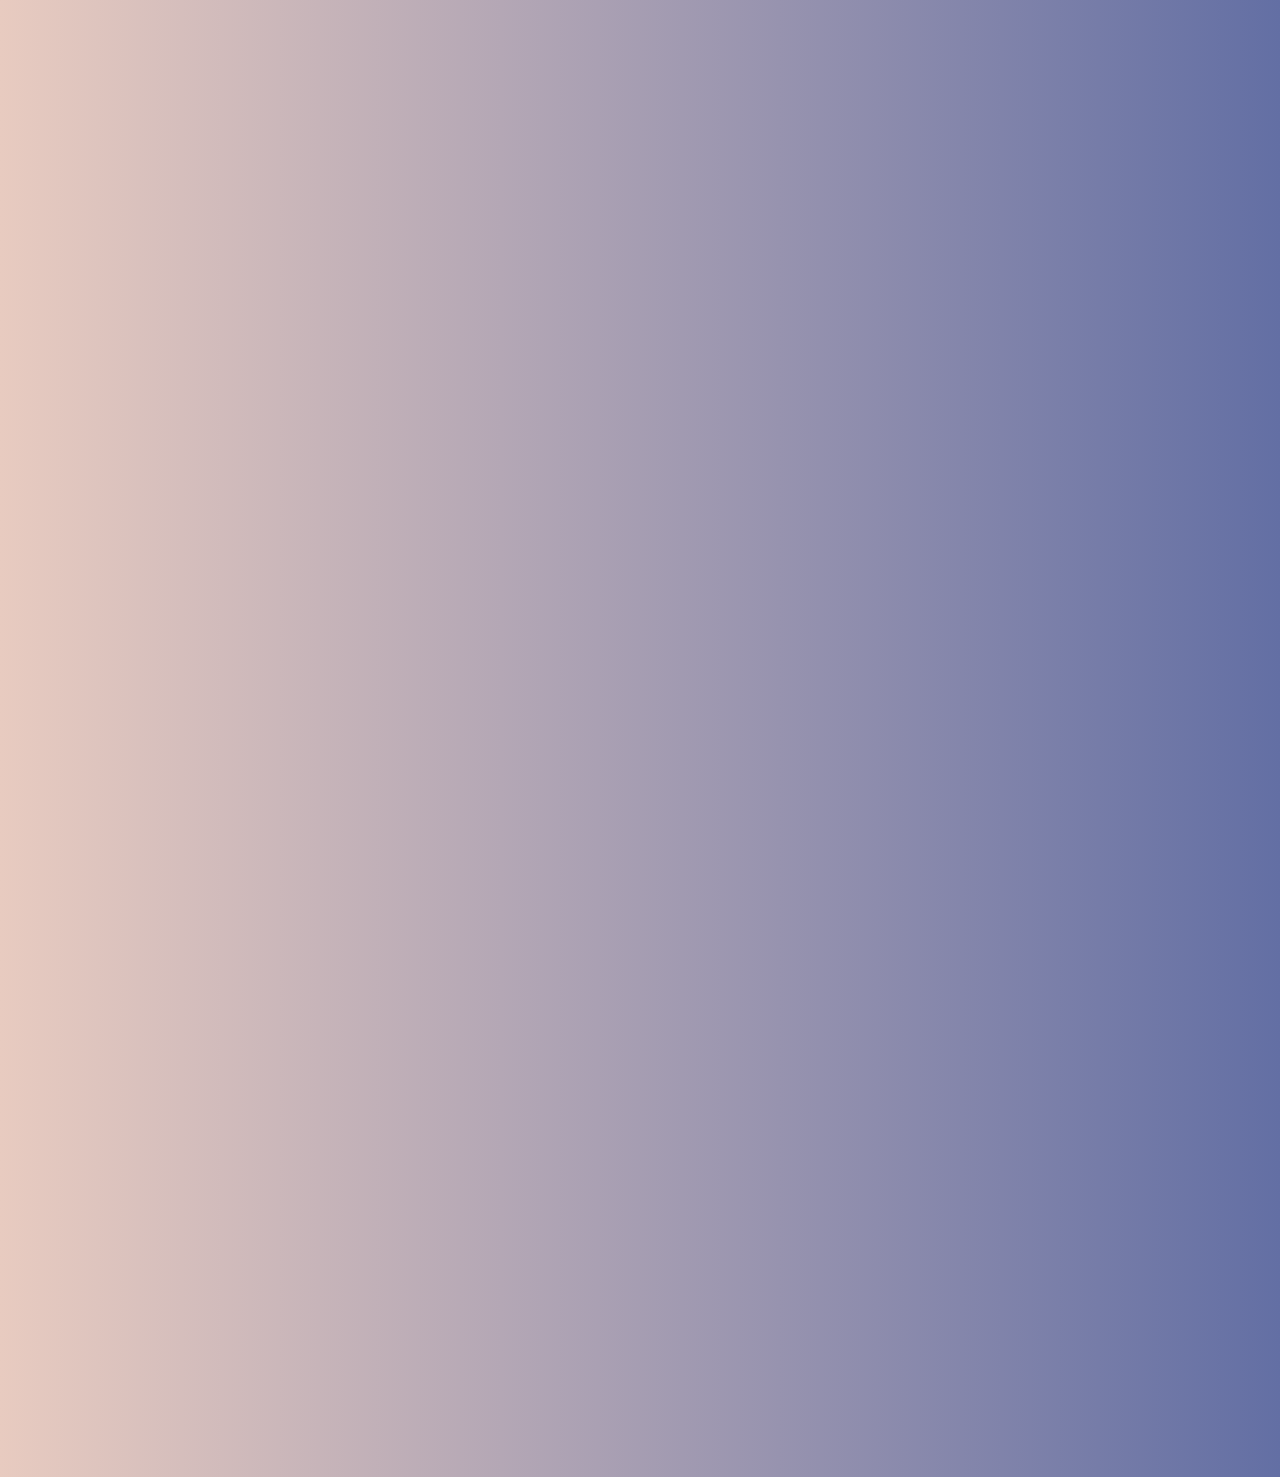
<file: Consumir api/index.html>
<!DOCTYPE html>
<html lang="en">

<head>
	<meta charset="UTF-8">
	<meta http-equiv="X-UA-Compatible" content="IE=edge">
	<meta name="viewport" content="width=device-width, initial-scale=1.0">
	<LINK REL=StyleSheet HREF="styles.css" TYPE="text/css" MEDIA=screen>
	<!-- CSS only -->
	<link href="https://cdn.jsdelivr.net/npm/bootstrap@5.0.0-beta3/dist/css/bootstrap.min.css" rel="stylesheet"
		integrity="sha384-eOJMYsd53ii+scO/bJGFsiCZc+5NDVN2yr8+0RDqr0Ql0h+rP48ckxlpbzKgwra6" crossorigin="anonymous">
	<link rel="stylesheet" href="https://pro.fontawesome.com/releases/v5.10.0/css/all.css"
		integrity="sha384-AYmEC3Yw5cVb3ZcuHtOA93w35dYTsvhLPVnYs9eStHfGJvOvKxVfELGroGkvsg+p" crossorigin="anonymous" />
	<title>Document</title>
</head>

<body>
	<div style="margin-top: 10%; margin-left: 10%;" class="container-fluid">
		<div class="row main-content bg-success text-center">
			<div class="col-md-4 text-center company__info">
				<span class="company__logo">
					<h2><span class="fas fa-utensils-alt"></span></h2>
				</span>
				<h4 class="company_title">Eating</h4>
			</div>
			<div class="col-md-8 col-xs-12 col-sm-12 login_form ">
				<div class="container-fluid">
					<div class="row">
						<h2>Register</h2>
					</div>
					<div class="row">
						<form class="form-group">
							<div class="row">
								<input type="text" name="name" id="name" class="form__input" placeholder="Name">
							</div>
							<div class="row">
								<input type="text" name="description" id="description" class="form__input"
									placeholder="Description">
							</div>
							<div class="row">
								<button id="SubmmitButton" type="button" class="btn btn-primary">Registrar</button>
							</div>
						</form>
					</div>
				</div>
			</div>
		</div>
	</div>
</body>
<script src="src/js/main.js"></script>

</html>
</file>
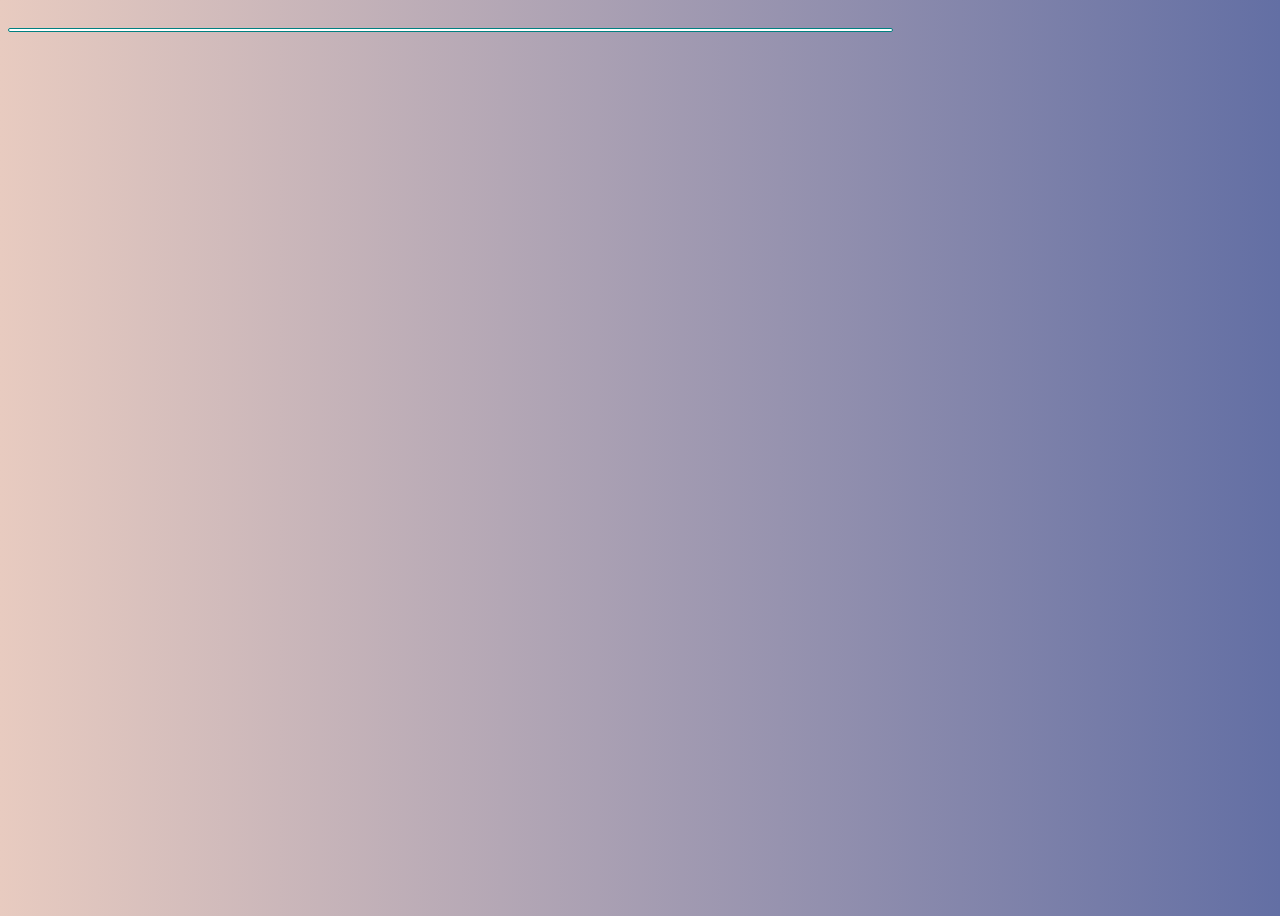
<file: Consumir api/view.html>
<!DOCTYPE html>
<html lang="en">

<head>
    <meta charset="UTF-8">
    <meta http-equiv="X-UA-Compatible" content="IE=edge">
    <meta name="viewport" content="width=device-width, initial-scale=1.0">
    <LINK REL=StyleSheet HREF="styles.css" TYPE="text/css" MEDIA=screen>
    <!-- CSS only -->
    <link href="https://cdn.jsdelivr.net/npm/bootstrap@5.0.0-beta3/dist/css/bootstrap.min.css" rel="stylesheet"
        integrity="sha384-eOJMYsd53ii+scO/bJGFsiCZc+5NDVN2yr8+0RDqr0Ql0h+rP48ckxlpbzKgwra6" crossorigin="anonymous">
    <link rel="stylesheet" href="https://pro.fontawesome.com/releases/v5.10.0/css/all.css"
        integrity="sha384-AYmEC3Yw5cVb3ZcuHtOA93w35dYTsvhLPVnYs9eStHfGJvOvKxVfELGroGkvsg+p" crossorigin="anonymous" />
    <title>Document</title>
</head>

<body>

    <button onClick="View()" class="btn"></button>
    <div class="container">
        <div class="row text-center" id="box">
            
        </div>
    </div>
</body>
<!-- JavaScript Bundle with Popper -->
<script src="https://cdn.jsdelivr.net/npm/bootstrap@5.0.0-beta3/dist/js/bootstrap.bundle.min.js"
    integrity="sha384-JEW9xMcG8R+pH31jmWH6WWP0WintQrMb4s7ZOdauHnUtxwoG2vI5DkLtS3qm9Ekf"
    crossorigin="anonymous"></script>
<script src="src/js/main.js" type="text/javascript"></script>

</html>
</file>
<file: Consumir api/styles.css>
body {
    background: #e8cbc0;
    background: -webkit-linear-gradient(to right, #e8cbc0, #636fa4);
    background: linear-gradient(to right, #e8cbc0, #636fa4);
    min-height: 100vh;
}

.main-content{
	width: 50%;
	border-radius: 20px;
	box-shadow: 0 5px 5px rgba(0,0,0,.4);
	margin: 5em auto;
	display: flex;
    margin-left: 500%;
    margin-top: 50%;
}
.company__info{
	background-color: #008080;
	border-top-left-radius: 20px;
	border-bottom-left-radius: 20px;
	display: flex;
	flex-direction: column;
	justify-content: center;
	color: #fff;
}
.fa-android{
	font-size:3em;
}
@media screen and (max-width: 640px) {
	.main-content{width: 90%;}
	.company__info{
		display: none;
	}
	.login_form{
		border-top-left-radius:20px;
		border-bottom-left-radius:20px;
	}
}
@media screen and (min-width: 642px) and (max-width:800px){
	.main-content{width: 70%;}
}
.row > h2{
	color:#008080;
}
.login_form{
	background-color: #fff;
	border-top-right-radius:20px;
	border-bottom-right-radius:20px;
	border-top:1px solid #ccc;
	border-right:1px solid #ccc;
}
form{
	padding: 0 2em;
}
.form__input{
	width: 100%;
	border:0px solid transparent;
	border-radius: 0;
	border-bottom: 1px solid #aaa;
	padding: 1em .5em .5em;
	padding-left: 2em;
	outline:none;
	margin:1.5em auto;
	transition: all .5s ease;
}
.form__input:focus{
	border-bottom-color: #008080;
	box-shadow: 0 0 5px rgba(0,80,80,.4); 
	border-radius: 4px;
}
.btn{
	transition: all .5s ease;
	width: 70%;
	border-radius: 30px;
	color:#008080;
	font-weight: 600;
	background-color: #fff;
	border: 1px solid #008080;
	margin-top: 1.5em;
	margin-bottom: 1em;
}
.btn:hover, .btn:focus{
	background-color: #008080;
	color:#fff;
}


.social-link {
    width: 30px;
    height: 30px;
    border: 1px solid #ddd;
    display: flex;
    align-items: center;
    justify-content: center;
    color: #666;
    border-radius: 50%;
    transition: all 0.3s;
    font-size: 0.9rem;
}

.social-link:hover, .social-link:focus {
    background: #ddd;
    text-decoration: none;
    color: #555;
}
</file>
